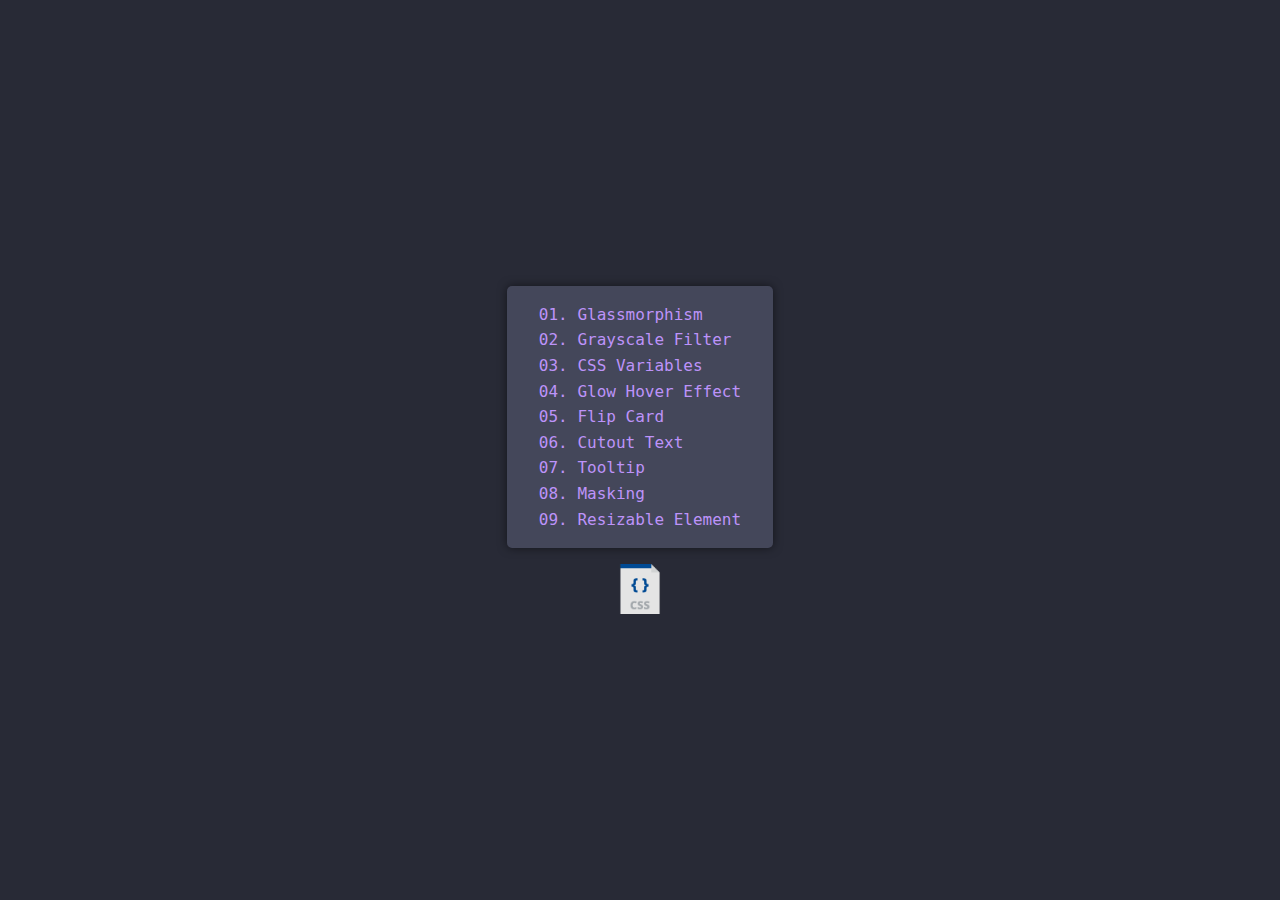
<file: index.html>
<!DOCTYPE html>
<html lang="en">
<head>
  <meta charset="UTF-8">
  <meta name="viewport" content="width=device-width, initial-scale=1.0">
  <link rel="stylesheet" href="styles.css">
  <title>CSS Examples - Página Principal</title>
</head>
<body>
  <div class="wrapper-home">
    <ul class="examples-list">
      <li><a href="examples/01-glassmorphism">01. Glassmorphism</a></li>
      <li><a href="examples/02-grayscale-filter">02. Grayscale Filter</a></li>
      <li><a href="examples/03-css-variables">03. CSS Variables</a></li>
      <li><a href="examples/04-glow-hover-effect">04. Glow Hover Effect</a></li>
      <li><a href="examples/05-flip-card">05. Flip Card</a></li>
      <li><a href="examples/06-cutout-text">06. Cutout Text</a></li>
      <li><a href="examples/07-tooltip">07. Tooltip</a></li>
      <li><a href="examples/08-masking">08. Masking</a></li>
      <li><a href="examples/09-resizable-element">09. Resizable Element</a></li>
    </ul>
    <img class="css-img" src="./assets/css.png" alt="css icon">
  </div>
</body>
</html>
</file>
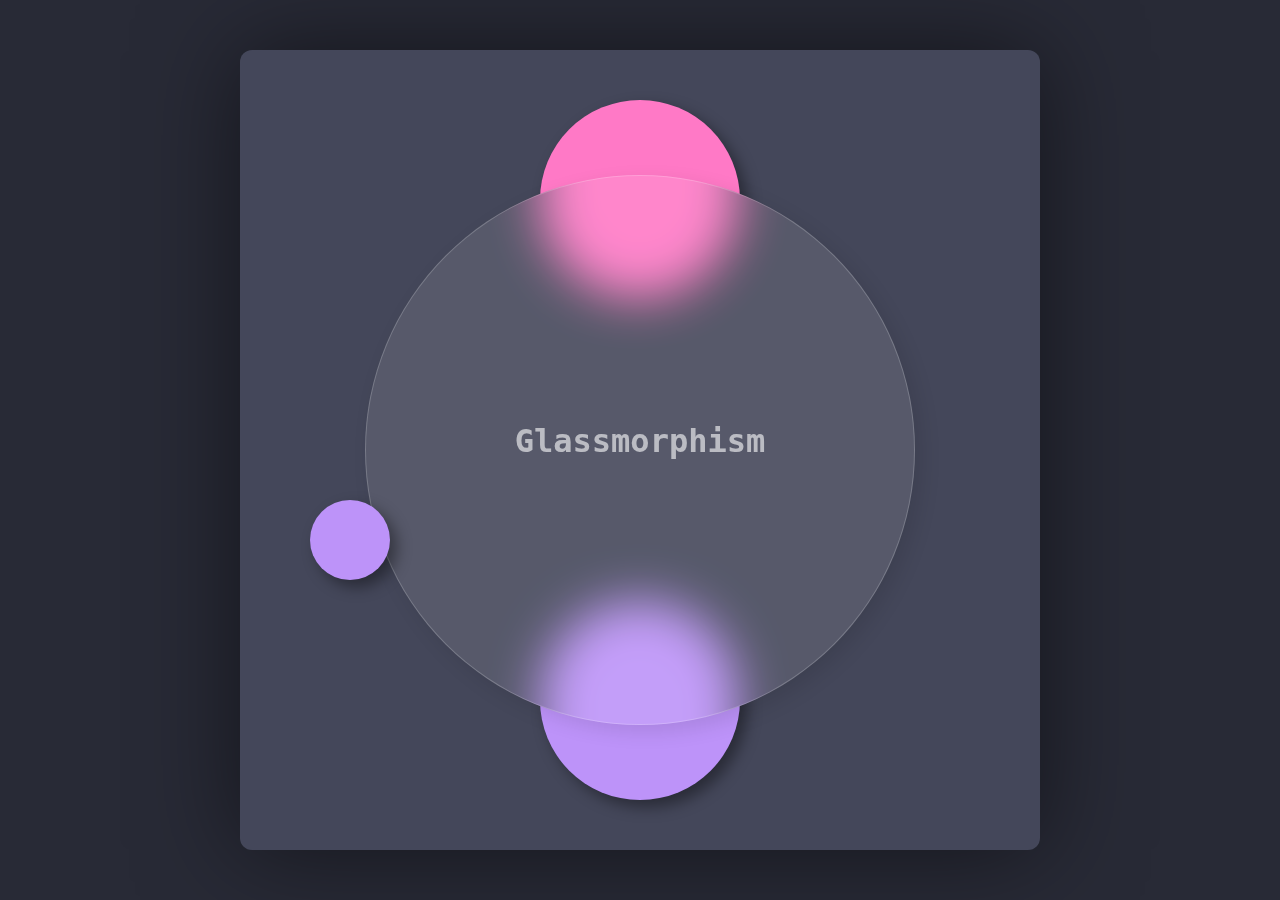
<file: examples/01-glassmorphism/index.html>
<!DOCTYPE html>
<html lang="en">
<head>
  <meta charset="UTF-8">
  <meta name="viewport" content="width=device-width, initial-scale=1.0">
  <link rel="stylesheet" href="../../styles.css">
  <link rel="stylesheet" href="styles.css">
  <title>CSS Examples - Glassmorphism</title>
</head>
<body>
  <div class="wrapper">
    <div class="box">
      <div class="circle-1" />
      <div class="circle-2" />
      <div class="glassmorphism">
        <h2 class="title">Glassmorphism</h2>
      </div>
      <div class="circle-3" />
    </div>
  </div>
</body>
</html>
</file>
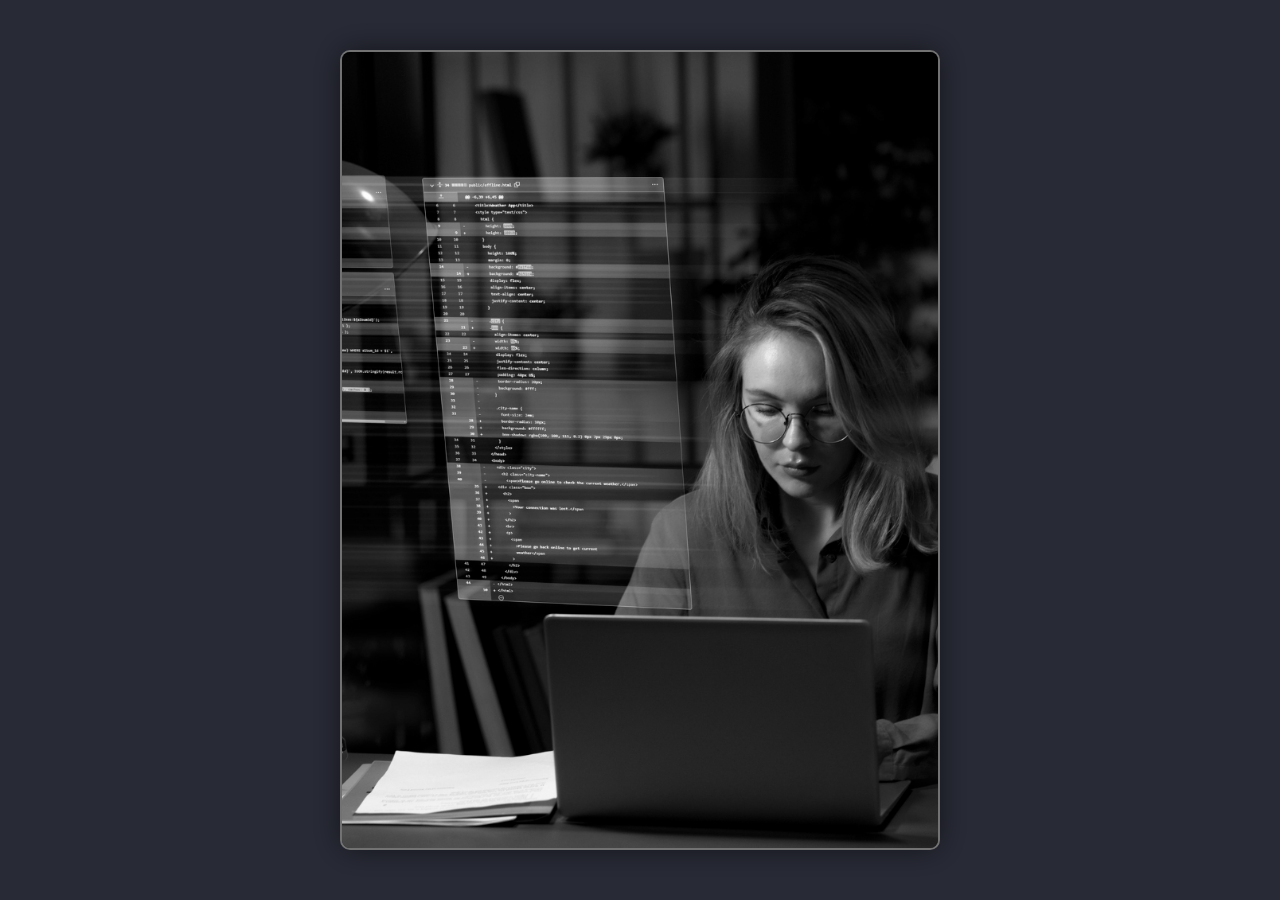
<file: examples/02-grayscale-filter/index.html>
<!DOCTYPE html>
<html lang="en">
<head>
  <meta charset="UTF-8">
  <meta name="viewport" content="width=device-width, initial-scale=1.0">
  <link rel="stylesheet" href="../../styles.css">
  <link rel="stylesheet" href="styles.css">
  <title>CSS Examples - Grayscale Filter</title>
</head>
<body>
  <div class="wrapper">
    <img
      class="img"
      src="../../assets/programming-background-with-person-working-with-codes-computer.jpg"
      alt="Imagem de tecnologia com grayscale filter"
    />
  </div>
</body>
</html>
</file>
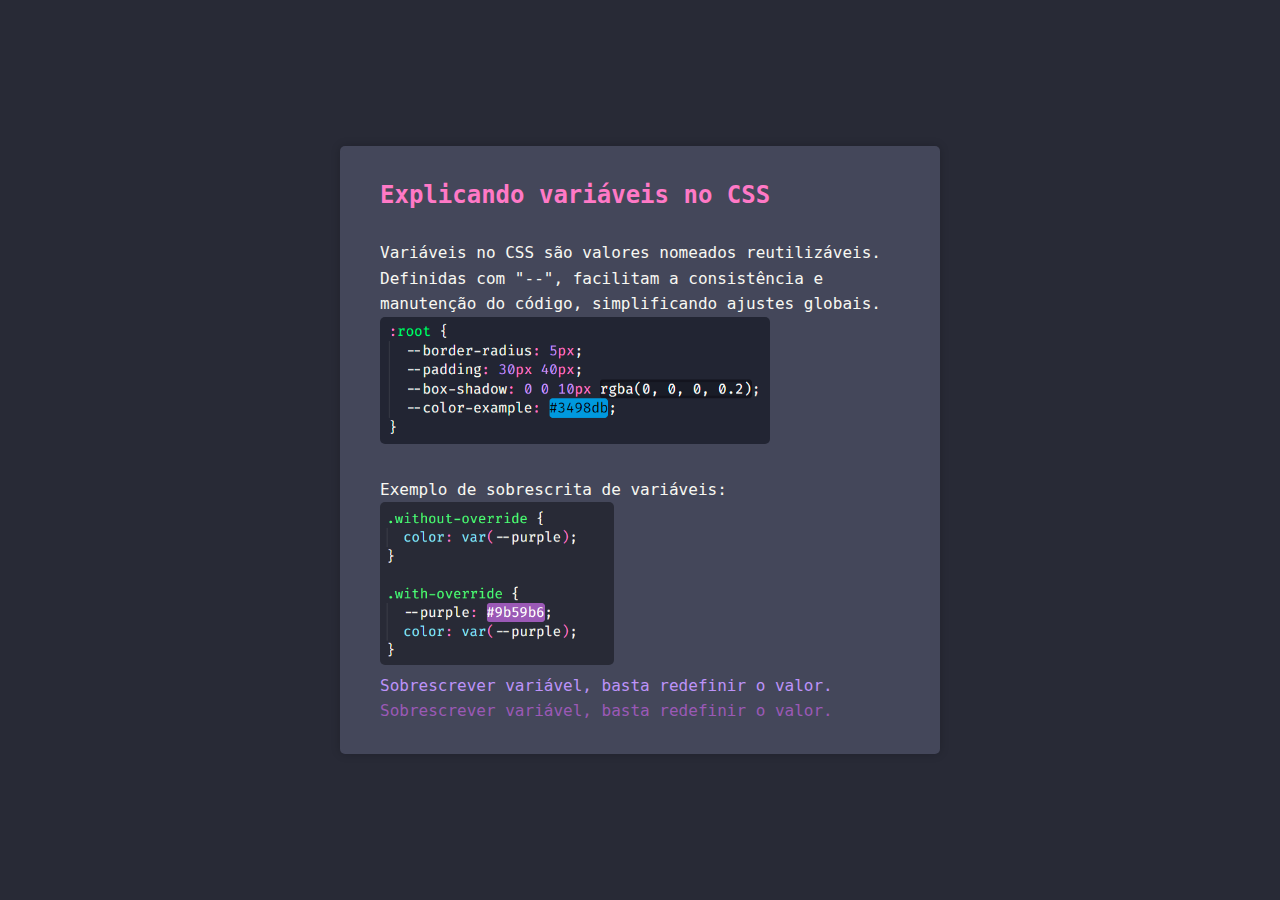
<file: examples/03-css-variables/index.html>
<!DOCTYPE html>
<html lang="en">
<head>
  <meta charset="UTF-8">
  <meta name="viewport" content="width=device-width, initial-scale=1.0">
  <link rel="stylesheet" href="../../styles.css">
  <link rel="stylesheet" href="styles.css">
  <title>CSS Examples - CSS Variables</title>
</head>
<body>
  <div class="wrapper">
    <div class="box">
      <h2>Explicando variáveis no CSS</h2>
      <br />
      Variáveis no CSS são valores nomeados reutilizáveis. <br />
      Definidas com "--", facilitam a consistência e manutenção do código, simplificando ajustes globais.
      <br />
      <img class="img" src="../../assets/variables.png" alt="Exemplo de variáveis no CSS">
      <br /><br />
      Exemplo de sobrescrita de variáveis:
      <br />
      <img class="img2" src="../../assets/variables-override.png" alt="Exemplo de variáveis no CSS">
      <br />
      <span class="without-override">
        Sobrescrever variável, basta redefinir o valor.
      </span>
      <br />
      <span class="with-override">
        Sobrescrever variável, basta redefinir o valor.
      </span>
    </div>
  </div>
</body>
</html>
</file>
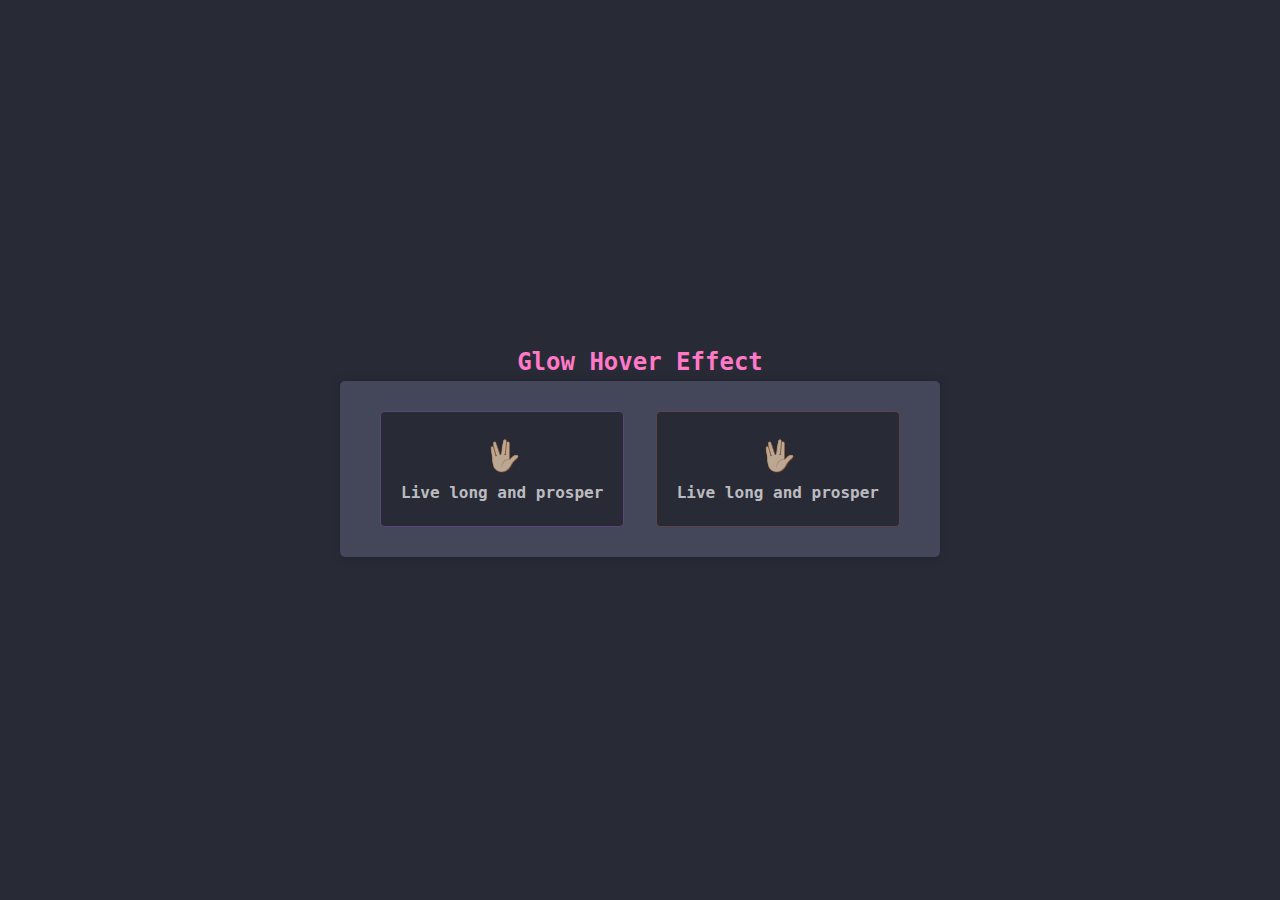
<file: examples/04-glow-hover-effect/index.html>
<!DOCTYPE html>
<html lang="en">
<head>
  <meta charset="UTF-8">
  <meta name="viewport" content="width=device-width, initial-scale=1.0">
  <link rel="stylesheet" href="../../styles.css">
  <link rel="stylesheet" href="styles.css">
  <title>CSS Examples - Glow Hover Effect</title>
</head>
<body>
  <div class="wrapper">
    <h2>Glow Hover Effect</h2>
    <div class="box">
      <div class="card">
        <span>🖖🏻</span>
        <strong>Live long and prosper</strong>
      </div>
      <div class="card">
        <span>🖖🏻</span>
        <strong>Live long and prosper</strong>
      </div>
    </div>
  </div>
</body>
</html>
</file>
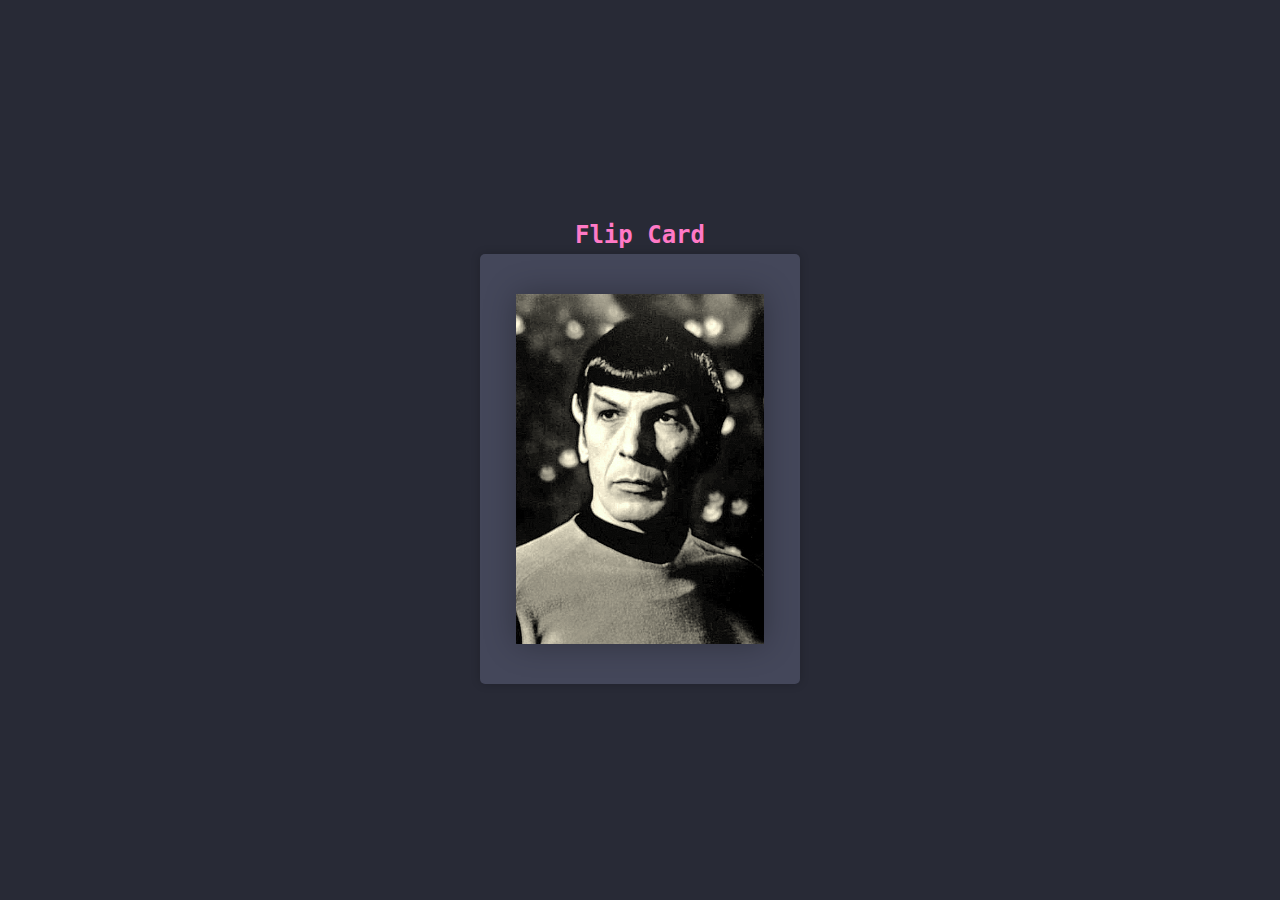
<file: examples/05-flip-card/index.html>
<!DOCTYPE html>
<html lang="en">
<head>
  <meta charset="UTF-8">
  <meta name="viewport" content="width=device-width, initial-scale=1.0">
  <link rel="stylesheet" href="../../styles.css">
  <link rel="stylesheet" href="styles.css">
  <title>CSS Examples - Flip Card</title>
</head>
<body>
  <div class="wrapper">
    <h2>Flip Card</h2>
    <div class="box">
      <div class="flip-card">
        <div class="flip-card-inner">
          <div class="flip-card-front">
            <img class="img" src="/assets/spock.jpeg" alt="Imagem de Spock">
          </div>
          <div class="flip-card-back">
            <span class="emoji">🖖🏻</span>
            <strong>Live long and prosper!</strong>
          </div>
      </div>
    </div>
  </div>
</body>
</html>
</file>
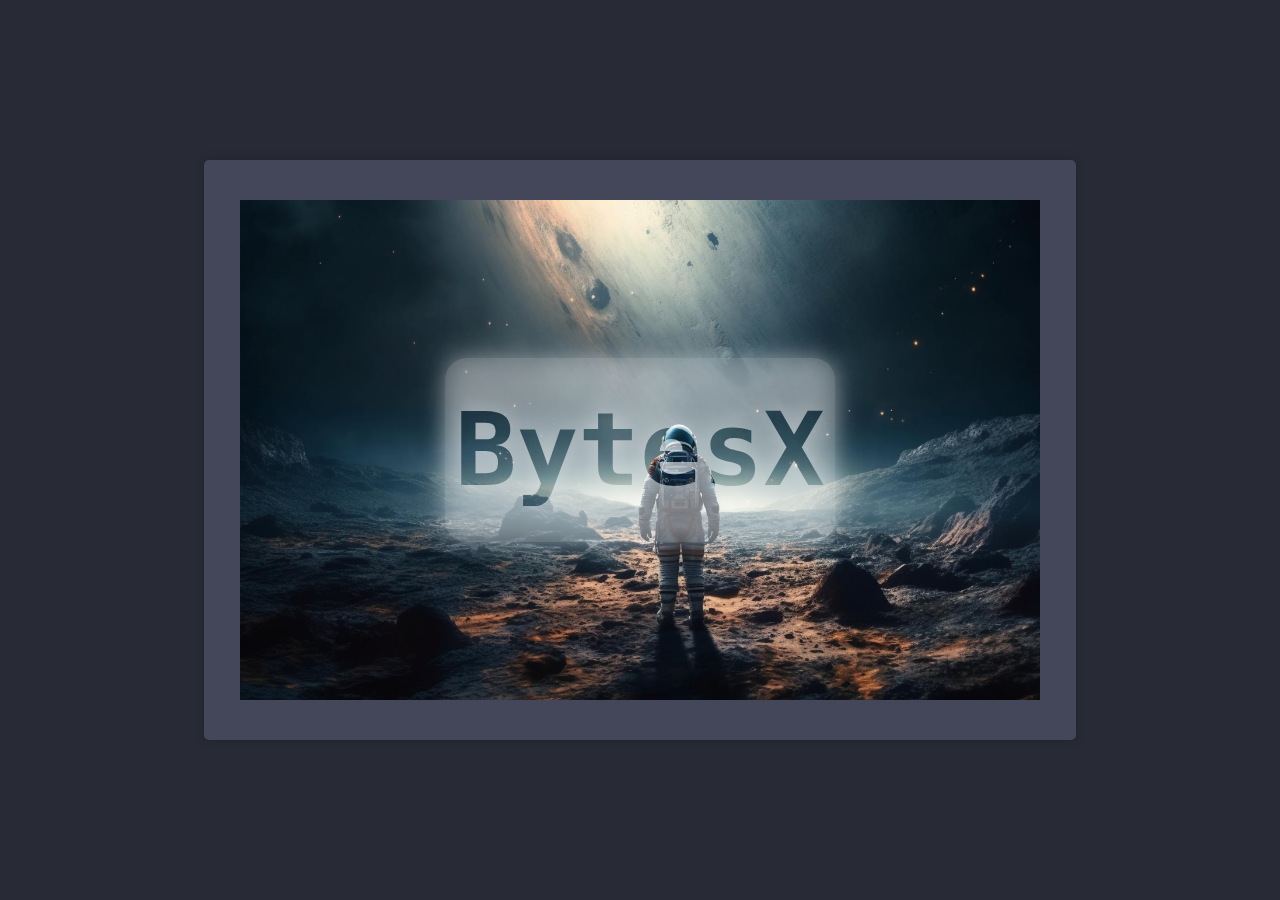
<file: examples/06-cutout-text/index.html>
<!DOCTYPE html>
<html lang="en">
<head>
  <meta charset="UTF-8">
  <meta name="viewport" content="width=device-width, initial-scale=1.0">
  <link rel="stylesheet" href="../../styles.css">
  <link rel="stylesheet" href="styles.css">
  <title>CSS Examples - Cutout Text</title>
</head>
<body>
  <div class="wrapper">
    <div class="box">
      <div class="container">
        <p class="text">BytesX</p>
      </div>
    </div>
  </div>
</body>
</html>
</file>
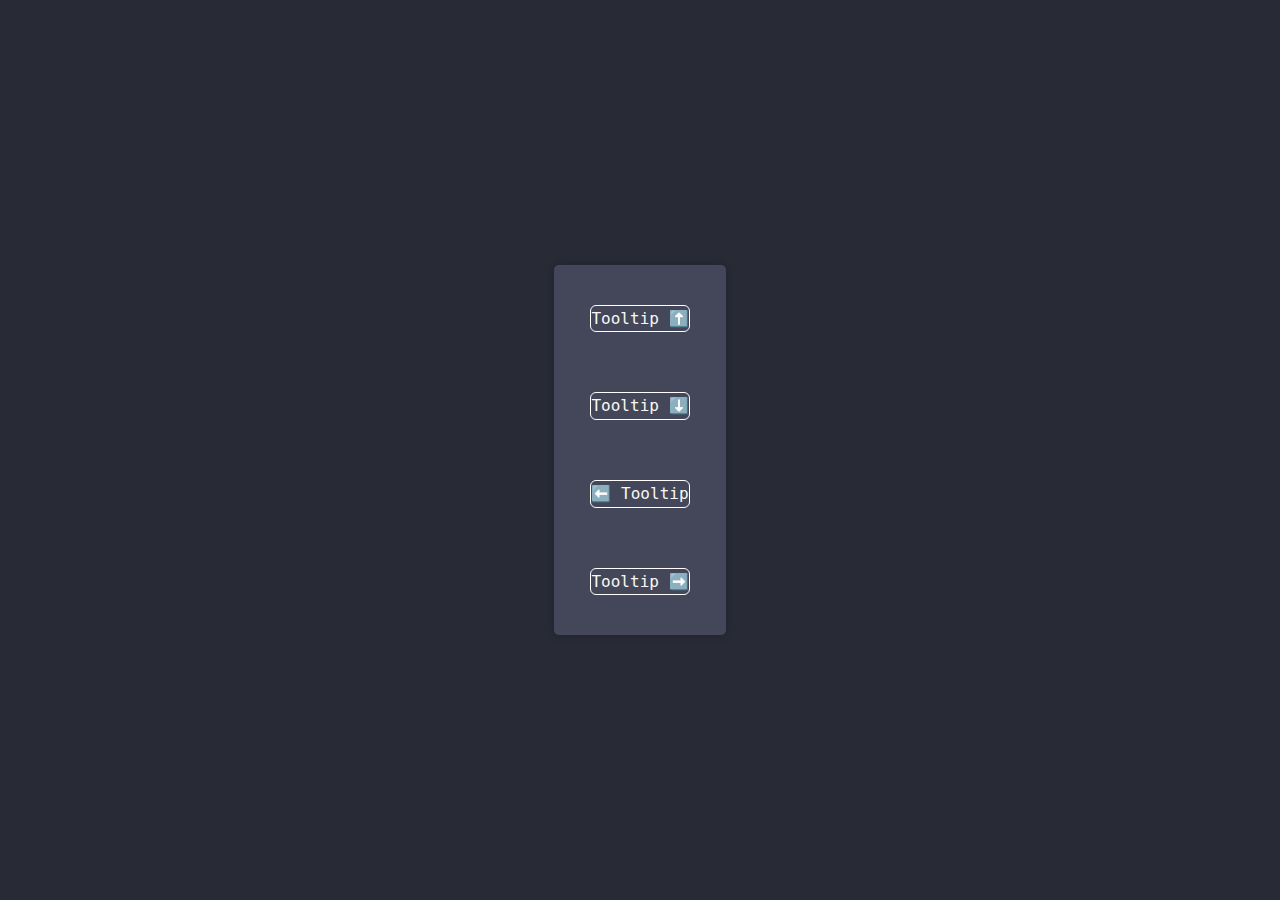
<file: examples/07-tooltip/index.html>
<!DOCTYPE html>
<html lang="en">
<head>
  <meta charset="UTF-8">
  <meta name="viewport" content="width=device-width, initial-scale=1.0">
  <link rel="stylesheet" href="../../styles.css">
  <link rel="stylesheet" href="styles.css">
  <title>CSS Examples - Tooltip</title>
</head>
<body>
  <div class="wrapper">
    <div class="box">
      <div class="tooltip top">Tooltip ⬆️
        <span class="tooltiptext top">Olá, estou aqui em cima</span>
      </div>
      <div class="tooltip bottom">Tooltip ⬇️
        <span class="tooltiptext bottom">Olá, estou aqui em baixo</span>
      </div>
      <div class="tooltip left">⬅️ Tooltip
        <span class="tooltiptext left">Olá, estou aqui na esquerda</span>
      </div>
      <div class="tooltip right">Tooltip ➡️
        <span class="tooltiptext right">Olá, estou aqui na direita</span>
      </div>
    </div>
  </div>
</body>
</html>
</file>
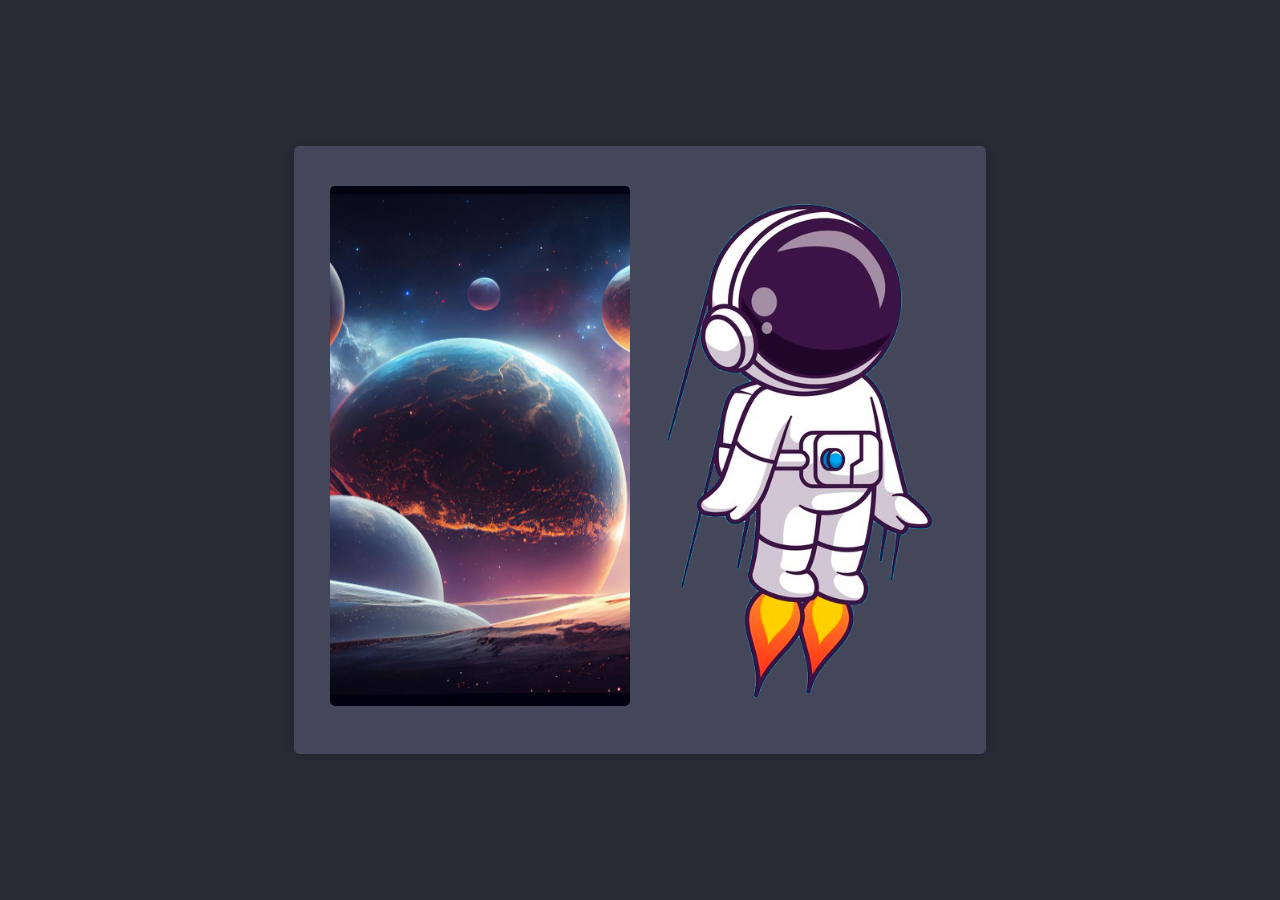
<file: examples/08-masking/index.html>
<!DOCTYPE html>
<html lang="en">
<head>
  <meta charset="UTF-8">
  <meta name="viewport" content="width=device-width, initial-scale=1.0">
  <link rel="stylesheet" href="../../styles.css">
  <link rel="stylesheet" href="styles.css">
  <title>CSS Examples - Masking</title>
</head>
<body>
  <div class="wrapper">
    <div class="box">
      <div class="images-wrap">
        <div class="masking">
          <img src="../../assets/planets-galaxy.jpg" alt="Background planets galaxy">
        </div>
        <img src="../../assets/astronaut.png" alt="Imagem do astronauta">
      </div>
    </div>
  </div>
</body>
</html>
</file>
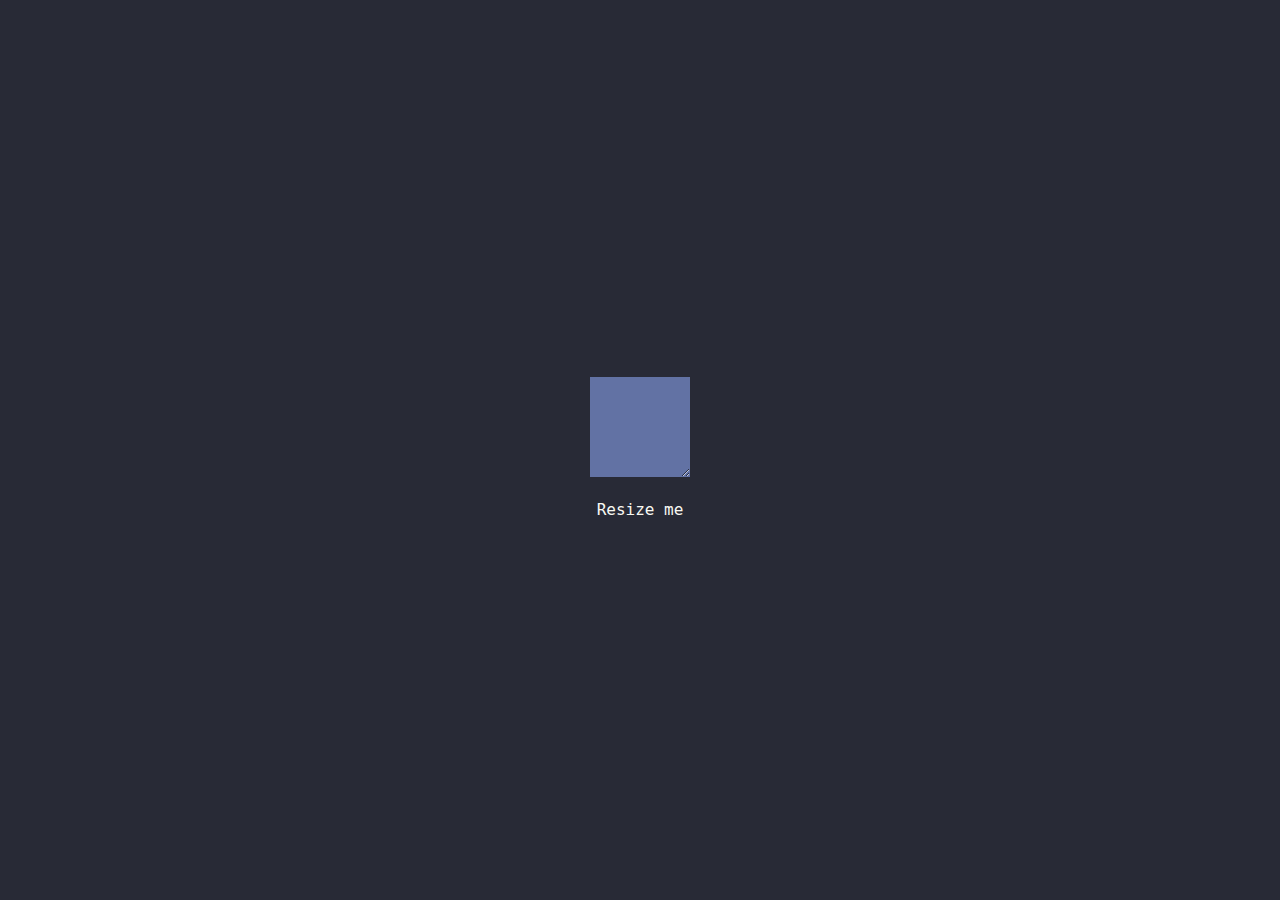
<file: examples/09-resizable-element/index.html>
<!DOCTYPE html>
<html lang="en">
<head>
  <meta charset="UTF-8">
  <meta name="viewport" content="width=device-width, initial-scale=1.0">
  <link rel="stylesheet" href="../../styles.css">
  <link rel="stylesheet" href="styles.css">
  <title>CSS Examples - Resizable Element</title>
</head>
<body>
  <div class="wrapper">
    <div class="box">
      <div class="resizer"></div>
      <p>Resize me</p>
    </div>
  </div>
</body>
</html>
</file>
<file: styles.css>
:root {
  --background: #282a36;
  --current-line: #44475a;
  --selection: #44475a;
  --foreground: #f8f8f2;
  --comment: #6272a4;
  --cyan: #8be9fd;
  --green: #50fa7b;
  --orange: #ffb86c;
  --pink: #ff79c6;
  --purple: #bd93f9;
  --red: #ff5555;
  --yellow: #f1fa8c;
  --border-radius: 5px;
  --padding: 30px 40px;
  --box-shadow: 0 0 10px rgba(0, 0, 0, 0.2);
}

* {
  margin: 0;
  padding: 0;
  box-sizing: border-box;
}

body {
  background: var(--background);
  color: var(--foreground);
  font-family: 'Fira Code', monospace;
  font-size: 1rem;
  line-height: 1.6;
}

a {
  color: var(--purple);
  text-decoration: none;
}

a:hover {
  text-decoration: underline;
}

ul {
  list-style-type: none;
}

h1, h2, h3, h4, h5, h6 {
  color: var(--pink);
  font-weight: 600;
  margin: 0;
}

.wrapper-home {
  display: flex;
  justify-content: center;
  align-items: center;
  flex-direction: column;
  min-height: 100vh;
}

.wrapper {
  display: flex;
  justify-content: center;
  align-items: center;
  flex-direction: column;
  min-height: 100vh;
}

.css-img {
  margin-top: 1rem;
  width: 50px;
}

.examples-list {
  background-color: var(--current-line);
  border-radius: 5px;
  padding: 1rem 2rem;
  box-shadow: 0 0 10px rgba(0, 0, 0, 0.5);
}
</file>
<file: examples/01-glassmorphism/styles.css>
.box {
  width: 800px;
  height: 800px;
  background: var(--current-line);
  border-radius: 12px;
  box-shadow: 0 0 100px rgba(0, 0, 0, 0.5);
  position: relative;
}

.title {
  text-align: center;
  font-size: 2rem;
  font-weight: bold;
  color: rgba(255, 255, 255, 0.6);
  margin-bottom: 1rem;
}

.circle-1 {
  width: 200px;
  height: 200px;
  background: var(--pink);
  border-radius: 50%;
  position: absolute;
  top: 50px;
  left: 300px;
  box-shadow: 7px 7px 15px rgba(0, 0, 0, 0.4);
}

.circle-2 {
  width: 200px;
  height: 200px;
  background: var(--purple);
  border-radius: 50%;
  position: absolute;
  top: 500px;
  left: 0px;
  box-shadow: 7px 7px 15px rgba(0, 0, 0, 0.4);
}

.circle-3 {
  width: 80px;
  height: 80px;
  background: var(--purple);
  border-radius: 50%;
  position: absolute;
  top: -100px;
  left: -230px;
  box-shadow: 7px 7px 15px rgba(0, 0, 0, 0.4);
}

.glassmorphism {
  width: 550px;
  height: 550px;
  background: rgba(255, 255, 255, 0.1);
  position: absolute;
  top: -425px;
  left: -175px;
  border-radius: 50%;
  box-shadow: 7px 7px 20px rgba(0, 0, 0, 0.1);
  backdrop-filter: blur(25px);
  border: 1px solid rgba(255,255,255,0.2);
  display: flex;
  justify-content: center;
  align-items: center;
  cursor: pointer;
  transition: transform 0.6s ease-in-out;
}

.glassmorphism:hover {
  transform: scale(1.18);
}
</file>
<file: examples/02-grayscale-filter/styles.css>
.img {
  width: 600px;
  height: 800px;
  object-fit: cover;
  cursor: pointer;
  border: 2px solid var(--comment);
  border-radius: 10px;
  box-shadow: 0 0 30px rgba(0, 0, 0, 0.5);
  filter: grayscale(100%);
  transition: 0.5s;
}

.img:hover {
  filter: grayscale(0) saturate(1.2);
}
</file>
<file: examples/03-css-variables/styles.css>
:root {
  --border-radius: 5px;
  --padding: 30px 40px;
  --box-shadow: 0 0 10px rgba(0, 0, 0, 0.2);
}

.box {
  width: 600px;
  background-color: var(--selection);
  border-radius: var(--border-radius);
  padding: var(--padding);
  box-shadow: var(--box-shadow);
}

.img {
  width: 75%;
  border-radius: var(--border-radius);
}

.img2 {
  width: 45%;
  border-radius: var(--border-radius);
}

.without-override {
  color: var(--purple);
}

.with-override {
  --purple: #9b59b6;
  color: var(--purple);
}
</file>
<file: examples/04-glow-hover-effect/styles.css>
.box {
  display: flex;
  justify-content: space-between;
  width: 600px;
  background-color: var(--selection);
  border-radius: var(--border-radius);
  padding: var(--padding);
  box-shadow: var(--box-shadow);
}

.card {
  display: flex;
  flex-direction: column;
  align-items: center;
  padding: 20px;
  color: rgba(255, 255, 255, 0.7);
  background-color: var(--background);
  transition: 0.3s;
  border-radius: var(--border-radius);
}

.card:nth-child(1) {
  border: 1px solid rgba(145, 92, 182, 0.5);
}

.card:nth-child(2) {
  border: 1px solid rgba(145, 92, 90, 0.5);
}

.card:hover {
  color: rgba(255, 255, 255, 1);
  cursor: pointer;
}

.card:hover:nth-child(1) {
  box-shadow: 0 0px 120px rgba(145, 92, 182, 1);
  border: 1px solid rgba(145, 92, 182, 1);
  z-index: 1;
}

.card:hover:nth-child(2) {
  box-shadow: 0 0px 120px rgba(145, 92, 90, 1);
  border: 1px solid rgba(145, 92, 90, 1);
  z-index: 1;
}

span {
  font-size: 30px;
}
</file>
<file: examples/05-flip-card/styles.css>
.box {
  display: flex;
  justify-content: center;
  background-color: var(--selection);
  border-radius: var(--border-radius);
  padding: 40px 36px;
  box-shadow: var(--box-shadow);
}

.flip-card {
  background-color: transparent;
  width: 248px;
  height: 350px;
  perspective: 1000px;
  cursor: pointer;
}

.flip-card-inner {
  position: relative;
  width: 100%;
  height: 100%;
  text-align: center;
  transition: transform 0.6s;
  transform-style: preserve-3d;
  box-shadow: 0 0 30px rgba(0, 0, 0, 0.3);
}

.flip-card:hover .flip-card-inner {
  transform: rotateY(180deg);
}

.flip-card-front, .flip-card-back {
  display: flex;
  position: absolute;
  width: 100%;
  height: 100%;
  -webkit-backface-visibility: hidden;
  backface-visibility: hidden;
}

.flip-card-front {
  font-size: 100px;
}

.flip-card-back {
  flex-direction: column;
  justify-content: center;
  background-image: linear-gradient(to right, #44475a, #4c516c, #545c7e, #5b6791, #6272a4);
  transform: rotateY(180deg);
}

.img {
  margin: 0 auto;
  filter: sepia(40%) hue-rotate(10deg);
}

.emoji {
  font-size: 50px;
}
</file>
<file: examples/06-cutout-text/styles.css>
.box {
  display: flex;
  justify-content: center;
  background-color: var(--selection);
  border-radius: var(--border-radius);
  padding: 40px 36px;
  box-shadow: var(--box-shadow);
}

.container {
  background-image: url("../../assets/galaxy.jpg");
  background-size: cover;
  position: relative;
  width: 800px;
  height: 500px;
}

.text {
  background-color: rgba(100, 100, 100, 0.5);
  color: black;
  font-size: 8vw;
  font-weight: bold;
  margin: 0 auto;
  padding: 10px;
  border-radius: 22px;
  filter: drop-shadow(0 0 0.75rem white);
  text-align: center;
  position: absolute;
  top: 50%;
  left: 50%;
  transform: translate(-50%, -50%);
  mix-blend-mode: screen;
}
</file>
<file: examples/07-tooltip/styles.css>
.box {
  display: flex;
  flex-direction: column; 
  gap: 60px;
  background-color: var(--selection);
  border-radius: var(--border-radius);
  padding: 40px 36px;
  box-shadow: var(--box-shadow);
}

.tooltip {
  position: relative;
  display: inline-block;
  cursor: help;
  text-align: center;
  border: 1px solid #fff;
  border-radius: 6px;
}

.tooltip .tooltiptext {
  opacity: 0;
  width: 200px;
  background-color: var(--comment);
  color: #fff;
  text-align: center;
  padding: 5px;
  border-radius: 6px;
  font-size: 11px;
  transition: 0.3s;
  position: absolute;
  z-index: 1;
}

.tooltip:hover .tooltiptext {
  opacity: 1;
}

.tooltip.top .tooltiptext.top {
  width: 120px;
  bottom: 100%;
  left: 50%;
  margin-left: -60px;
}

.tooltip.bottom .tooltiptext.bottom {
  width: 120px;
  top: 100%;
  left: 50%;
  margin-left: -60px;
}

.tooltip.left .tooltiptext.left {
  right: 100%;
}

.tooltip.right .tooltiptext.right {
  left: 100%;
}
</file>
<file: examples/08-masking/styles.css>
.box {
  display: flex;
  align-items: center;
  flex-direction: column;
  gap: 20px;
  background-color: var(--selection);
  border-radius: var(--border-radius);
  padding: 40px 36px;
  box-shadow: var(--box-shadow);

  img {
    width: 300px;
    height: 520px;
    object-fit: cover;
    border-radius: var(--border-radius);
    cursor: pointer;
  }
}

.images-wrap {
  display: flex;
  justify-content: center;
  align-items: center;
  gap: 20px;
}

.masking:hover {
  -webkit-mask-image: url(../../assets/astronaut.png);
  mask-image: url(../../assets/astronaut.png);
  -webkit-mask-repeat: no-repeat;
  mask-repeat: no-repeat;
  -webkit-mask-size: 300px;
}
</file>
<file: examples/09-resizable-element/styles.css>
.box {
  display: flex;
  align-items: center;
  flex-direction: column;
  gap: 20px;
}

.resizer {
  background-color: var(--comment);
  padding: 10px;
  resize: both;
  overflow: auto;
  width: 100px;
  height: 100px;
  max-width: 100%;
  max-height: 100%;
}
</file>
